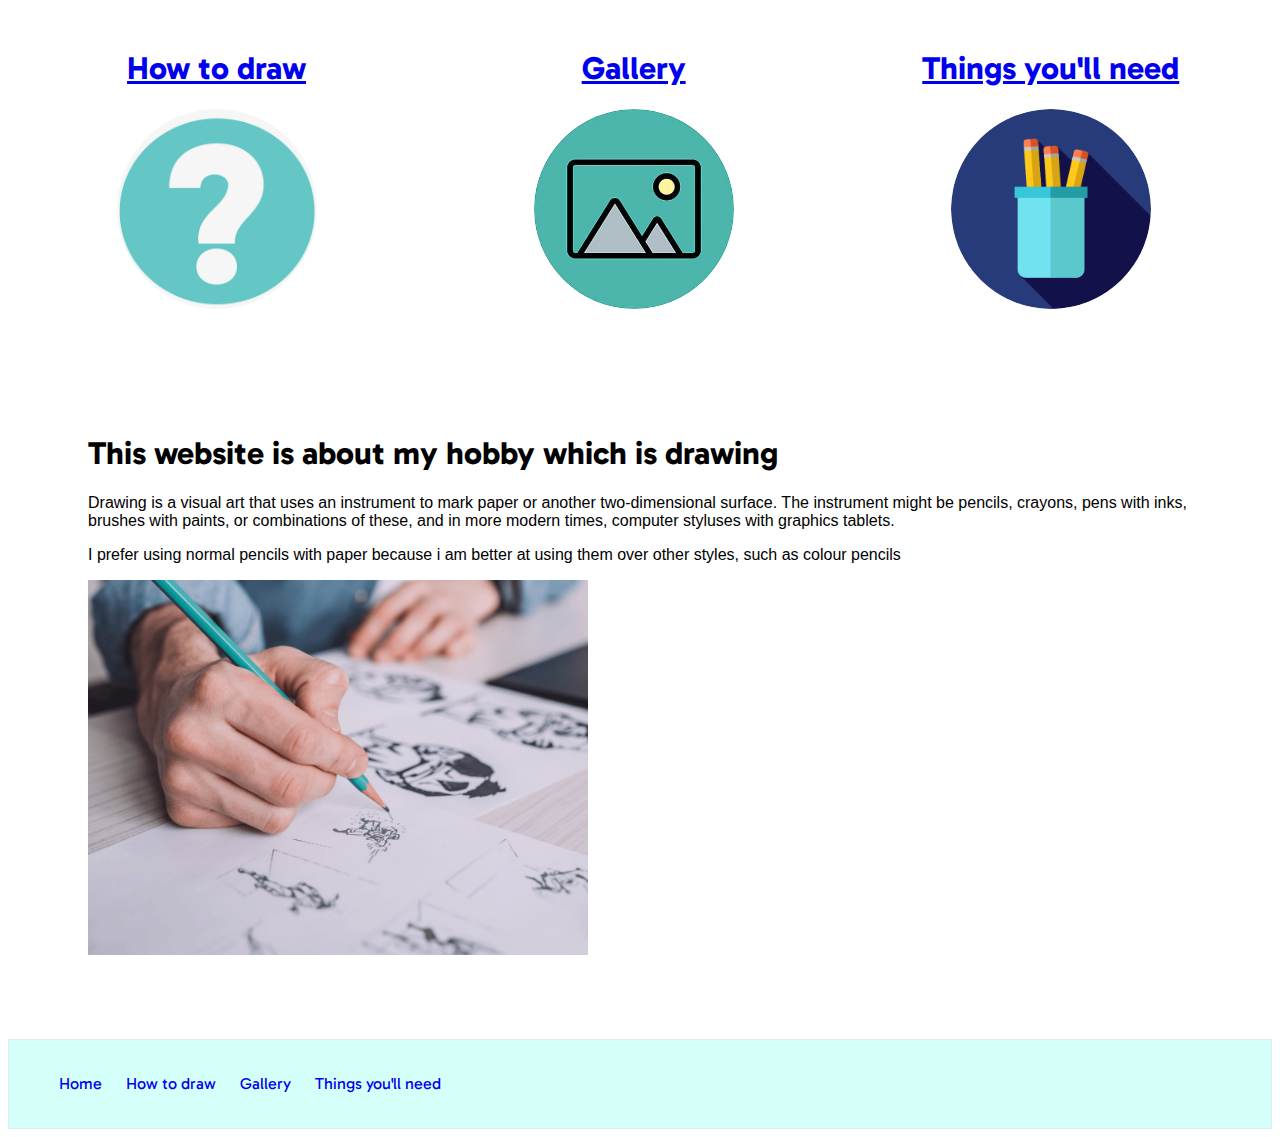
<file: index.html>
<!DOCTYPE html>
<html lang="en">
<head>
  <meta charset="UTF-8">
		
		<meta name="description" content="my hobbies">
		
		<meta name="keywords" content="junaid">
		
		<meta name="viewport" content="width=device-width, initial-scale=1.0">
		
		
		<title>my website</title>

    <link rel="stylesheet" href="style.css">
  
<link rel="preconnect" href="https://fonts.googleapis.com">
<link rel="preconnect" href="https://fonts.gstatic.com" crossorigin>
<link href="https://fonts.googleapis.com/css2?family=Gabarito&display=swap" rel="stylesheet">
  </head>
  <body> 
	

<div class="row">
  <div class="column-circle">
    <a href="contact.html" target="_blank" >
    <h1>How to draw</h1>
    <img src="images/question.jpg" width="200px">
    </a>
      </div>
  
<div class="column-circle">
  <a href="gallery.html" target="_blank" >
    <h1>Gallery</h1>
    <img src="images/galllery.jpg" width="200px">
  </a>
      </div>

<div class="column-circle">
  <a href="services.html" target="_blank" >
    <h1>Things you'll need</h1>
    <img src="images/stationary.png" width="200px">
  </a>
      </div>
</div>
    
    <div class="section">
<h1>This website is about my hobby which is drawing</h1>
   
    <p>Drawing is a visual art that uses an instrument to mark paper or another two-dimensional surface. The instrument might be pencils, crayons, pens with inks, brushes with paints, or combinations of these, and in more modern times, computer styluses with graphics tablets. </p>

    <p>I prefer using normal pencils with paper because i am better at using them over other styles, such as colour pencils</p>
    

<img src="images/drawing.png" width="500px">

    </div>


    
  
    









<div>
<nav>
      <ul>
      <li><a href="index.html">Home</a></li>
      <li><a href="contact.html">How to draw</a></li>
      <li><a href="gallery.html">Gallery</a></li>
      <li><a href="services.html">Things you'll need</a></li>
    
      </ul>
    </nav>

</div>


  </body>
</html>
</file>
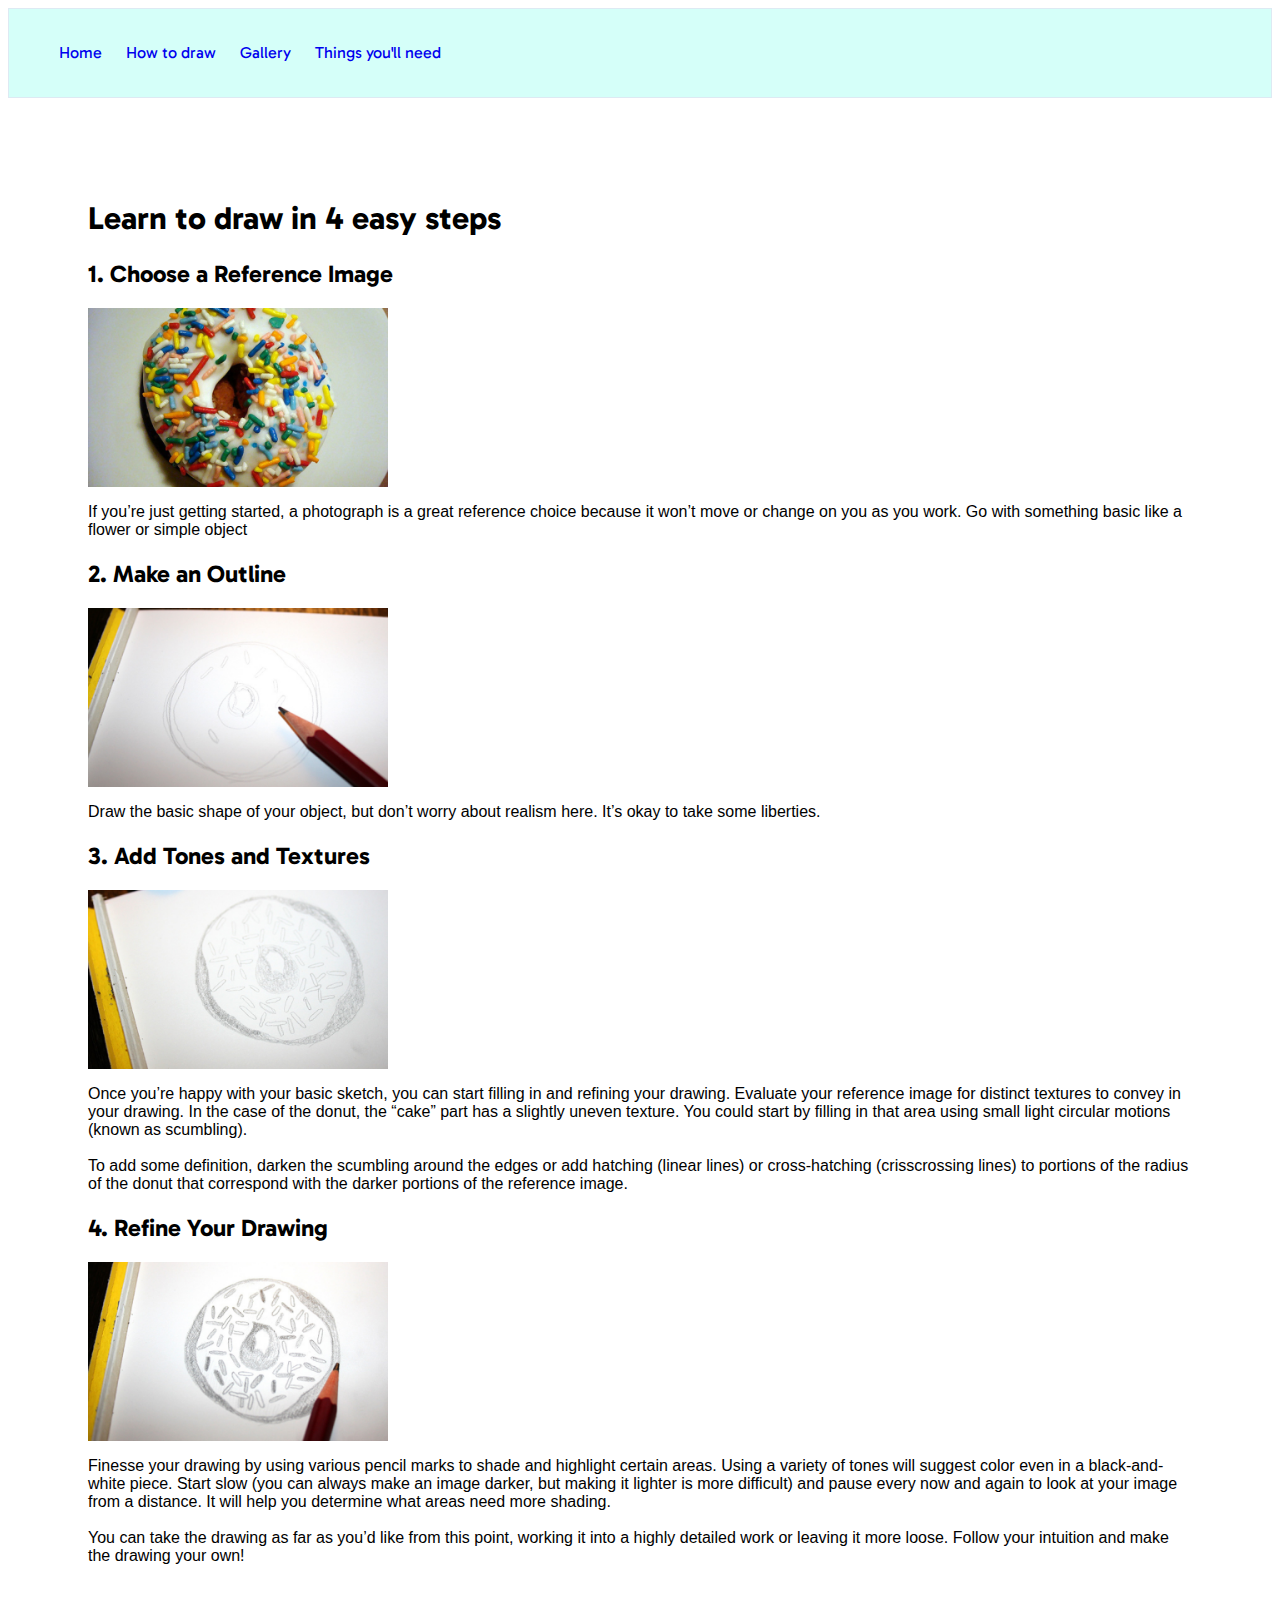
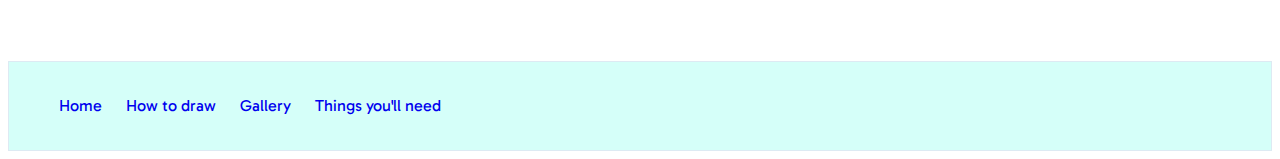
<file: contact.html>
<head>
  <meta charset="UTF-8">
		
		<meta name="description" content="my hobbies">
		
		<meta name="keywords" content="junaid">
		
		<meta name="viewport" content="width=device-width, initial-scale=1.0">
		
		
		<title>my website</title>

    <link rel="stylesheet" href="style.css">
  
<link rel="preconnect" href="https://fonts.googleapis.com">
<link rel="preconnect" href="https://fonts.gstatic.com" crossorigin>
<link href="https://fonts.googleapis.com/css2?family=Gabarito&display=swap" rel="stylesheet">
  </head>


<body>
<link rel="stylesheet" href="style.css">
<nav>
      <ul>
      <li><a href="index.html">Home</a></li>
      <li><a href="contact.html">How to draw</a></li>
      <li><a href="gallery.html">Gallery</a></li>
      <li><a href="services.html">Things you'll need</a></li>
        
      </ul>
</nav>


<div class="section">
<h1>Learn to draw in 4 easy steps</h1>
<h2>1. Choose a Reference Image</h2>
<img src="images/donut.jpg" width="300px">
<p>If you’re just getting started, a photograph is a great reference choice because it won’t move or change on you as you work. Go with something basic like a flower or simple object</p>

<h2>2. Make an Outline</h2>
<img src="images/donut 1.jpg" width="300px">
<p>Draw the basic shape of your object, but don’t worry about realism here. It’s okay to take some liberties.</p>

<h2>3. Add Tones and Textures</h2>
<img src="images/donut 2.jpg" width="300px">
<p>Once you’re happy with your basic sketch, you can start filling in and refining your drawing. Evaluate your reference image for distinct textures to convey in your drawing. In the case of the donut, the “cake” part has a slightly uneven texture. You could start by filling in that area using small light circular motions (known as scumbling).
<br></br>
To add some definition, darken the scumbling around the edges or add hatching (linear lines) or cross-hatching (crisscrossing lines) to portions of the radius of the donut that correspond with the darker portions of the reference image.</p>

<h2>4. Refine Your Drawing</h2>
<img src="images/donut 3.jpg" width="300px">
<p>Finesse your drawing by using various pencil marks to shade and highlight certain areas. Using a variety of tones will suggest color even in a black-and-white piece. Start slow (you can always make an image darker, but making it lighter is more difficult) and pause every now and again to look at your image from a distance. It will help you determine what areas need more shading.
<br></br>
You can take the drawing as far as you’d like from this point, working it into a highly detailed work or leaving it more loose. Follow your intuition and make the drawing your own!</p>


</div>

<nav>
      <ul>
      <li><a href="index.html">Home</a></li>
      <li><a href="contact.html">How to draw</a></li>
      <li><a href="gallery.html">Gallery</a></li>
      <li><a href="services.html">Things you'll need</a></li>
        
      </ul>
</nav>


</body>

</html>
</file>
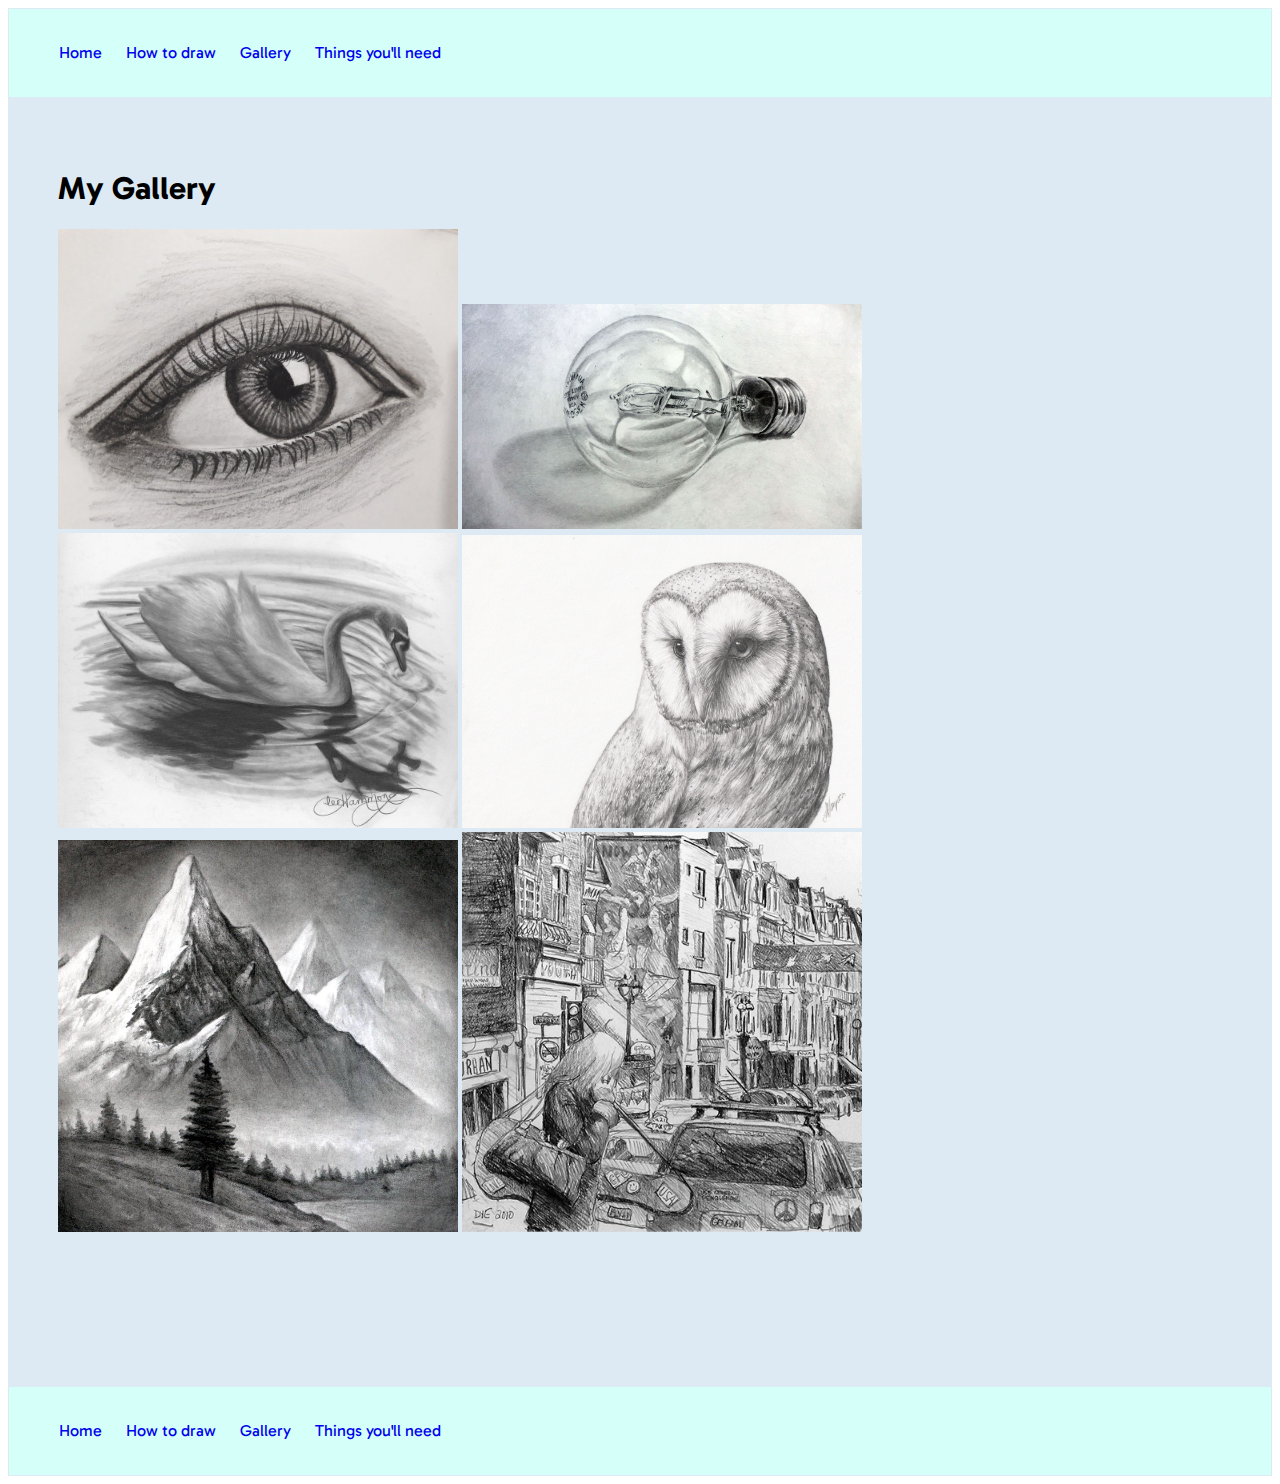
<file: gallery.html>
<head>
  <meta charset="UTF-8">
		
		<meta name="description" content="my hobbies">
		
		<meta name="keywords" content="junaid">
		
		<meta name="viewport" content="width=device-width, initial-scale=1.0">
		
		
		<title>my website</title>

    <link rel="stylesheet" href="style.css">
  
<link rel="preconnect" href="https://fonts.googleapis.com">
<link rel="preconnect" href="https://fonts.gstatic.com" crossorigin>
<link href="https://fonts.googleapis.com/css2?family=Gabarito&display=swap" rel="stylesheet">
  </head>




<body>


<link rel="stylesheet" href="style.css">
<nav>
      <ul>
      <li><a href="index.html">Home</a></li>
      <li><a href="contact.html">How to draw</a></li>
      <li><a href="gallery.html">Gallery</a></li>
      <li><a href="services.html">Things you'll need</a></li>
        
      </ul>
</nav>
<div class="bg-white">
  <h1>My Gallery</h1>

<img src="images/eye drawing.jpg" width="400px">
<img src="images/lightbulb.jpg" width="400px">
<img src="images/swan.jpg" width="400px">
<img src="images/owl.jpg" width="400px">
<img src="images/Mountains.jpg" width="400px">
<img src="images/streets.png" width="400px">

</div>
<nav>
      <ul>
      <li><a href="index.html">Home</a></li>
      <li><a href="contact.html">How to draw</a></li>
      <li><a href="gallery.html">Gallery</a></li>
      <li><a href="services.html">Things you'll need</a></li>
        
      </ul>
</nav>

  </body>
  </html>
</file>
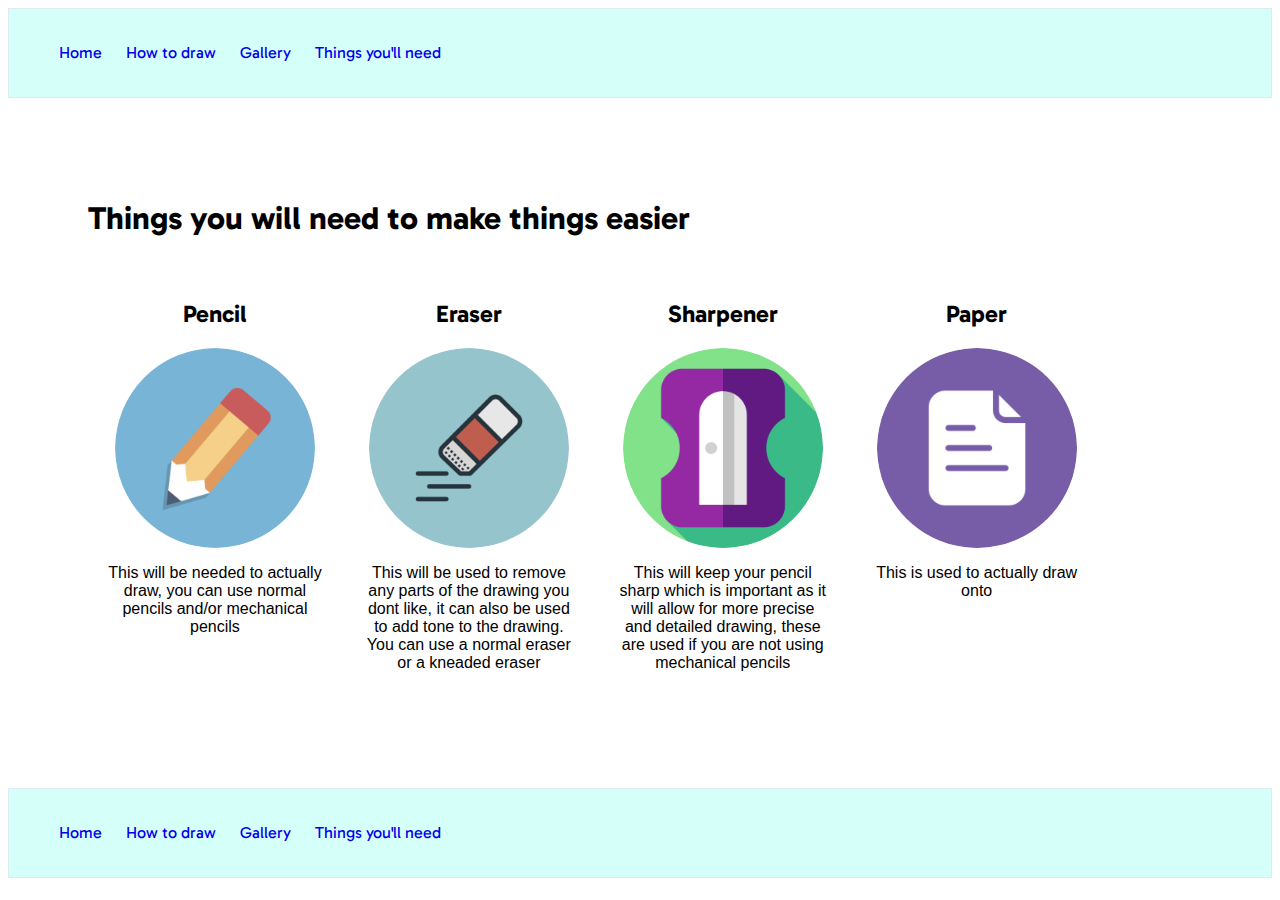
<file: services.html>
<head>
  <meta charset="UTF-8">
		
		<meta name="description" content="my hobbies">
		
		<meta name="keywords" content="junaid">
		
		<meta name="viewport" content="width=device-width, initial-scale=1.0">
		
		
		<title>my website</title>

    <link rel="stylesheet" href="style.css">
  
<link rel="preconnect" href="https://fonts.googleapis.com">
<link rel="preconnect" href="https://fonts.gstatic.com" crossorigin>
<link href="https://fonts.googleapis.com/css2?family=Gabarito&display=swap" rel="stylesheet">
  </head>

<body>




<link rel="stylesheet" href="style.css">

	<nav>
      <ul>
      <li><a href="index.html">Home</a></li>
      <li><a href="contact.html">How to draw</a></li>
      <li><a href="gallery.html">Gallery</a></li>
      <li><a href="services.html">Things you'll need</a></li>
        
      </ul>
    </nav>
<div class="section">
    <h1>Things you will need to make things easier</h1>
    <div class="row">
  <div class="column-circle2">
    <h2>Pencil</h2>
    <img src="images/pencil.png" width="50px">
  <p>This will be needed to actually draw, you can use normal pencils and/or mechanical pencils</p>
      </div>
  
<div class="column-circle2">

    <h2>Eraser</h2>
    <img src="images/eraser.png" width="50px">
<p>This will be used to remove any parts of the drawing you dont like, it can also be used to add tone to   the drawing. You can use a normal eraser or a kneaded eraser</p>
      </div>

<div class="column-circle2">
  
    <h2>Sharpener</h2>
    <img src="images/sharpener.png" width="50px">
  <p> This will keep your pencil sharp which is important as it will allow for more precise and detailed drawing, these are used if you are not using mechanical pencils</p>
      </div>

<div class="column-circle2">
  
    <h2>Paper</h2>
    <img src="images/paper.jpg" width="70px">
  <p>This is used to actually draw onto</p>
      </div>
</div>
</div>
     <nav>
      <ul>
      <li><a href="index.html">Home</a></li>
      <li><a href="contact.html">How to draw</a></li>
      <li><a href="gallery.html">Gallery</a></li>
      <li><a href="services.html">Things you'll need</a></li>
        
      </ul>
</nav>
</body>
</html>
</file>
<file: style.css>
/*this is my main style sheet
blue #3C8FDD
green #D5FFF9
white #DDEAF3
brown #B9BC88
pink #D8C5A5  */

.bg-white{
  background-color:#DDEAF3 ;
  padding:50px;
  padding-bottom: 150px;
}

.bg-pink{
  background-color:#D8C5A5;
  padding:50px;
}

.bg-green{
  background-color:#D5FFF9 ;
  padding:50px;
}

.bg-blue{
  background-color:#3C8FDD ;
  padding:50px;
}





nav{
  background-color:#D5FFF9;
  border:1px solid #DDEAF3;
  color:#B9BC88
  display:block;
  overflow:hidden;
  width:100%;
}

nav ul li{
  display:inline-block;
  list-style-type:none;
}

nav ul li a{
  color:#D8C5A5
  display:block;
  line-height:56px;
  text-decoration:none;
  padding:10px;
}

nav ul li:hover{
  background-color: #DDEAF3;
}
nav ul li:hover a{
  color:red;
}






.column-circle {
float: left;
  width: 33%;
  padding: 20px;
  text-align: center;
}

.column-circle img{
  width: 200px;
  height: 200px;
  border-radius: 200px
}


*{box-sizing:border-box;}
 .row:after{
content:"";
display:table;
clear:both;
}

.column-circle2 {
float: left;
  width: 23%;
  padding: 20px;
  text-align: center;
}

.column-circle2 img{
  width: 200px;
  height: 200px;
  border-radius: 200px
}


h1{
  font-family: 'Gabarito', cursive;
}

li{
  font-family: 'Gabarito', cursive;
}

h2{
  font-family: 'Gabarito', cursive;
}

.section{
  padding:80px;
}

p{
font-family: 'Inter', sans-serif;
}
</file>
